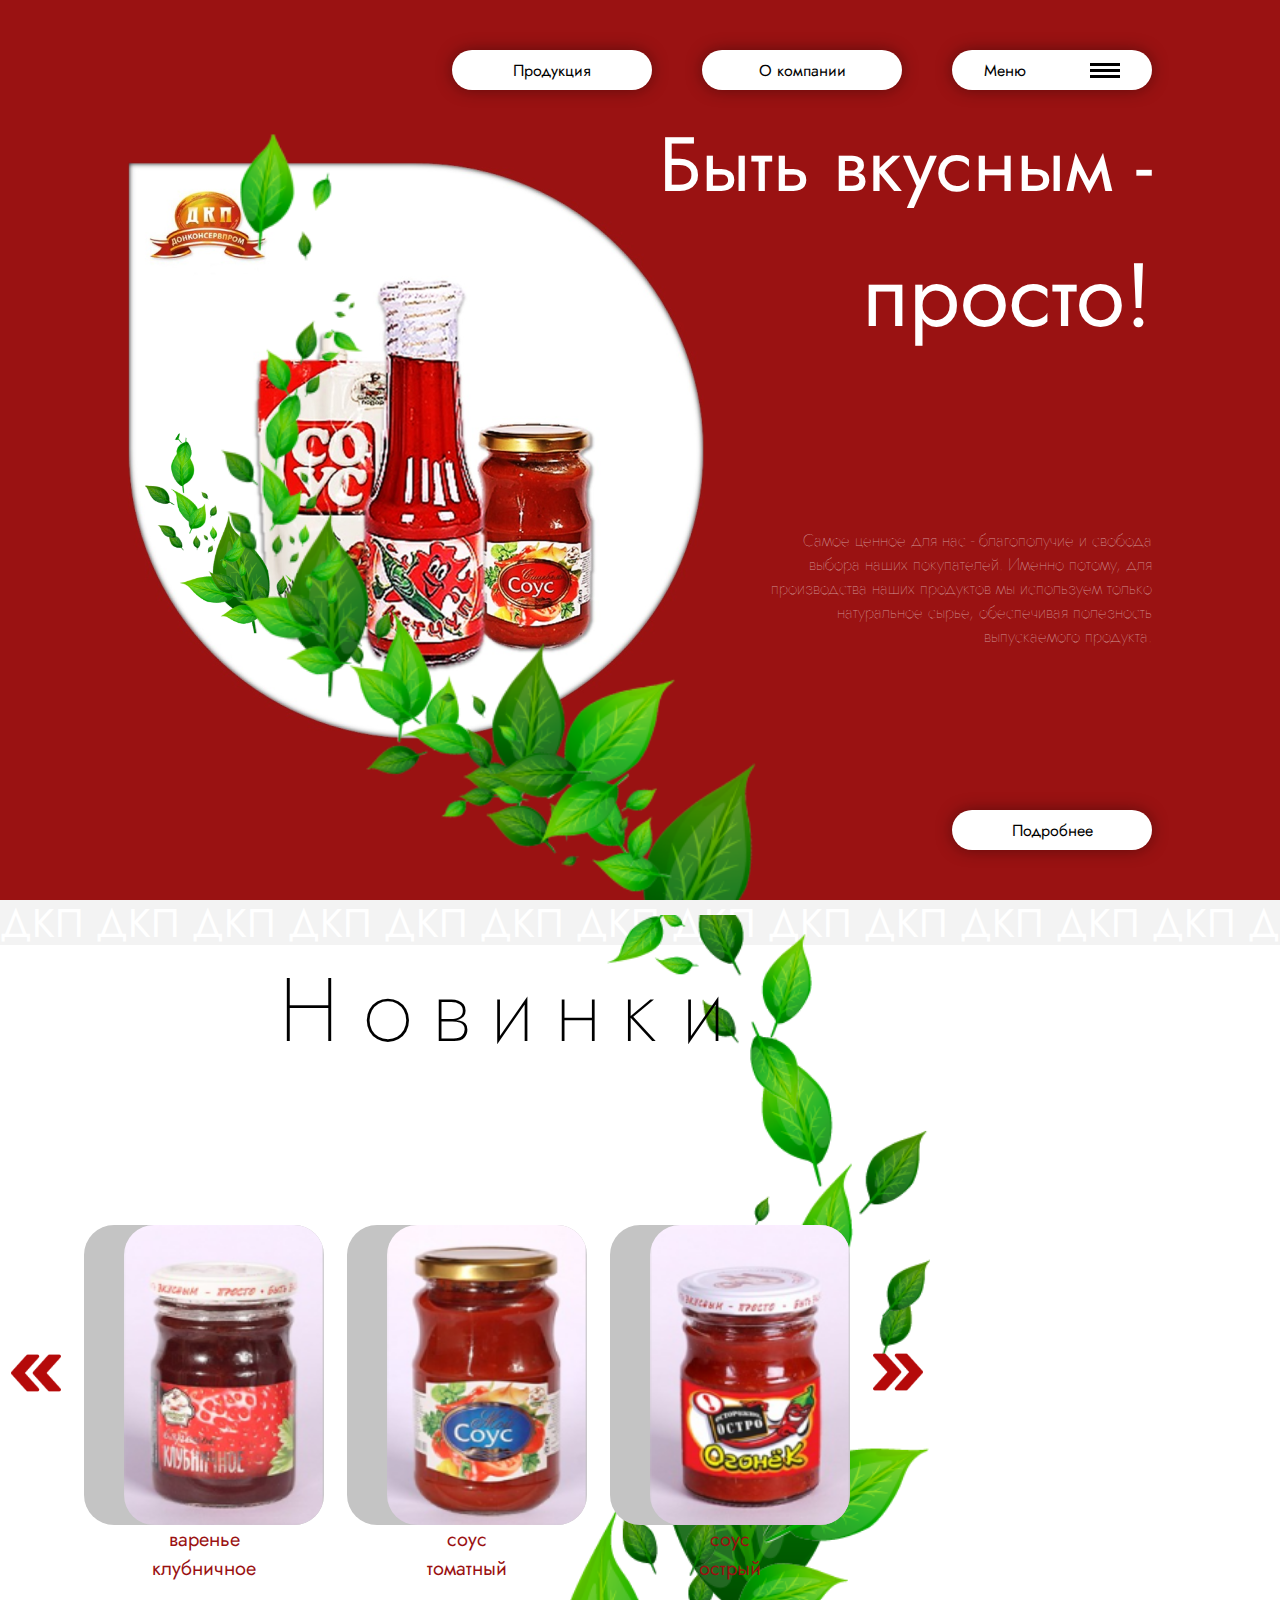
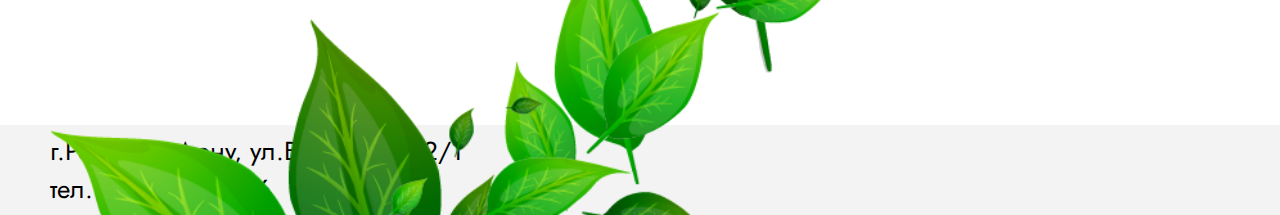
<file: index.html>
<!DOCTYPE html>
<html lang="en">

<head>
    <meta charset="UTF-8">
    <meta http-equiv="X-UA-Compatible" content="IE=edge">
    <meta name="viewport" content="width=device-width, initial-scale=1.0">
    <link rel="stylesheet" href="style.css">
    <link rel="stylesheet" href="media.css">
    <title>ДКП</title>
    <!-- Yandex.Metrika counter -->
    <script type="text/javascript">
        (function (m, e, t, r, i, k, a) {
            m[i] = m[i] || function () {
                (m[i].a = m[i].a || []).push(arguments)
            };
            m[i].l = 1 * new Date();
            k = e.createElement(t), a = e.getElementsByTagName(t)[0], k.async = 1, k.src = r, a.parentNode
                .insertBefore(k, a)
        })
        (window, document, "script", "https://mc.yandex.ru/metrika/tag.js", "ym");

        ym(86804657, "init", {
            clickmap: true,
            trackLinks: true,
            accurateTrackBounce: true
        });
    </script>
    <noscript>
        <div><img src="https://mc.yandex.ru/watch/86804657" style="position:absolute; left:-9999px;" alt="" /></div>
    </noscript>
    <!-- /Yandex.Metrika counter -->
</head>

<body>
    <main>
        <div class="container">
            <img src="img/l4.png" alt="" id="l2">
            <img id="l1" src="img/l1.png" alt="">
            <div class="header">
                <ul>
                    <a href="pages/production.html">
                        <li>Продукция</li>
                    </a>
                    <a href="pages/about.html">
                        <li>О компании</li>
                    </a>
                    <a href="">
                        <li>Меню</li>
                        <div class="menulable">
                            <div class="quad"></div>
                            <div class="quad"></div>
                            <div class="quad"></div>
                        </div>
                    </a>
                </ul>
            </div>
            <div class="texts">
                <h1>Быть вкусным -<br> <span>просто!</span></h1>
                <p>Самое ценное для нас - благополучие и свобода выбора наших покупателей. Именно потому, для
                    производства наших продуктов мы используем только натуральное сырье, обеспечивая полезность
                    выпускаемого продукта.</p>
                <a href="">
                    <div class="more">Подробнее</div>
                </a>
            </div>
        </div>
    </main>
    <div class="content">
        <img src="img/l3.png" alt="" id="l3">
        <div class="dkp">
            <p class="dkptext">ДКП ДКП ДКП ДКП ДКП ДКП ДКП ДКП ДКП ДКП ДКП ДКП ДКП ДКП ДКП ДКП ДКП ДКП ДКП ДКП ДКП ДКП
                ДКП ДКП ДКП ДКП ДКП ДКП ДКП</p>
        </div>
        <div class="container2">
            <h2>Новинки</h2>
            <div class="goods">
                <a href=""><img src="img/arrows.png" id="arrows" alt=""></a>
                <a href="" class="gooda">
                    <img src="img/bank7.png" alt="">
                    <p>варенье <br> клубничное</p>
                </a>
                <a href="pages/sous.html" class="gooda">
                    <img src="img/bank8.png" alt="">
                    <p>соус <br> томатный</p>
                </a>
                <a href="" class="gooda">
                    <img src="img/bank5.png" alt="">
                    <p>соус <br> острый</p>
                </a>
                <a href=""><img src="img/arrows.png" id="arrows" alt=""></a>
            </div>
        </div>
        <div class="footer">
            <p>г.Ростов-на-Дону, ул.Вавилова, 62/1 <br>тел.(863) 237-23-86</p>
        </div>
    </div>
</body>

</html>
</file>
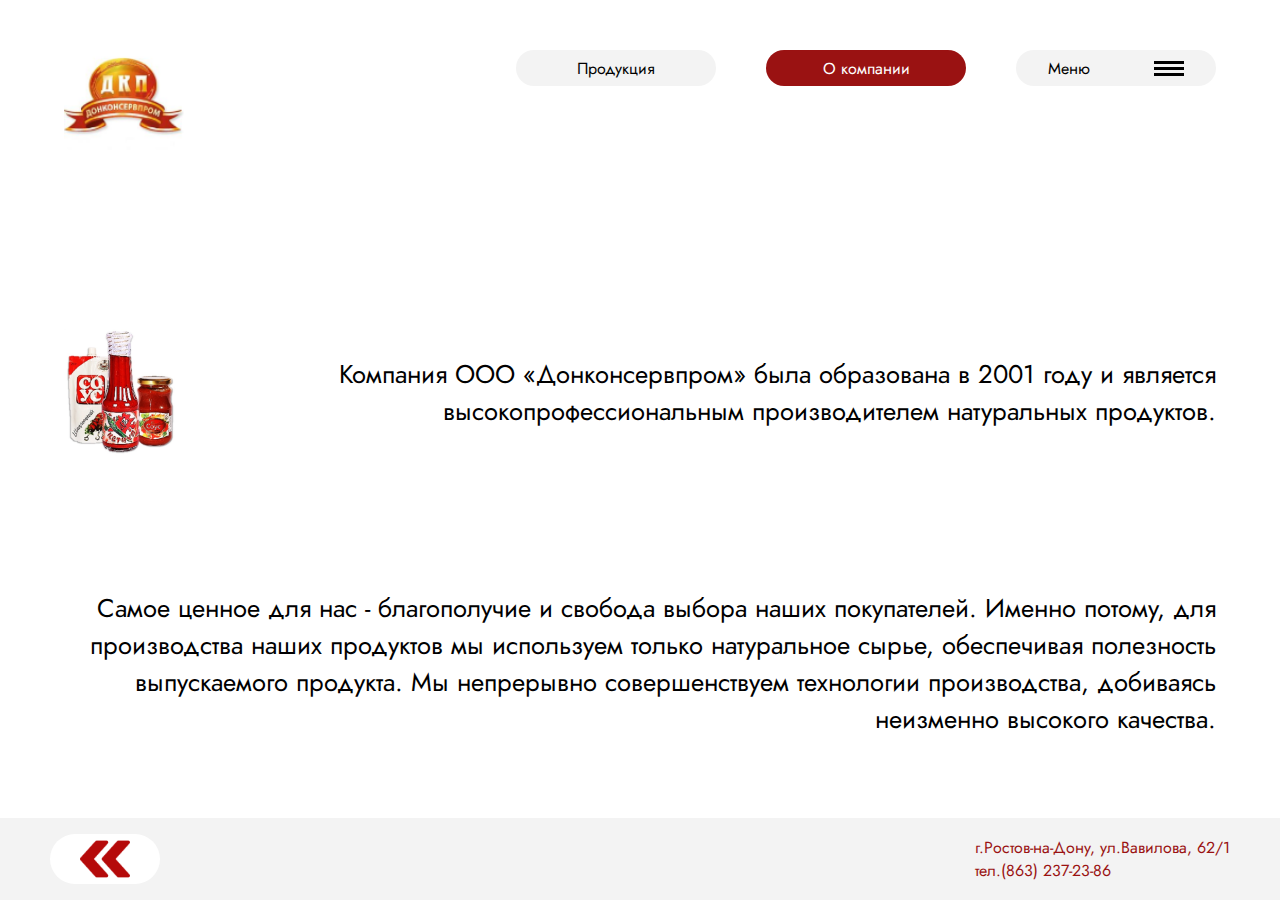
<file: pages/about.html>
<!DOCTYPE html>
<html lang="en">

<head>
    <meta charset="UTF-8">
    <meta http-equiv="X-UA-Compatible" content="IE=edge">
    <meta name="viewport" content="width=device-width, initial-scale=1.0">
    <link rel="stylesheet" href="about.css">
    <link rel="stylesheet" href="aboutmedia.css">
    <title>О компании</title>
    <!-- Yandex.Metrika counter -->
    <script type="text/javascript">
        (function (m, e, t, r, i, k, a) {
            m[i] = m[i] || function () {
                (m[i].a = m[i].a || []).push(arguments)
            };
            m[i].l = 1 * new Date();
            k = e.createElement(t), a = e.getElementsByTagName(t)[0], k.async = 1, k.src = r, a.parentNode
                .insertBefore(k, a)
        })
        (window, document, "script", "https://mc.yandex.ru/metrika/tag.js", "ym");

        ym(86804657, "init", {
            clickmap: true,
            trackLinks: true,
            accurateTrackBounce: true
        });
    </script>
    <noscript>
        <div><img src="https://mc.yandex.ru/watch/86804657" style="position:absolute; left:-9999px;" alt="" /></div>
    </noscript>
    <!-- /Yandex.Metrika counter -->
</head>

<body>
    <main>
        <div class="container">
            <header>
                <a href="../index.html"><img src="../img/dkp-1 1.png" alt=""></a>
                <ul>
                    <a href="production.html">
                        <li>Продукция</li>
                    </a>
                    <a href="about.html">
                        <li>О компании</li>
                    </a>
                    <a href="">
                        <li>Меню</li>
                        <div class="menulable">
                            <div class="quad"></div>
                            <div class="quad"></div>
                            <div class="quad"></div>
                        </div>
                    </a>
                </ul>
            </header>
            <div class="text1">
                <img src="../img/lotbank.png" alt="">
                <p>Компания ООО «Донконсервпром» была образована в 2001 году
                    и является высокопрофессиональным производителем
                    натуральных продуктов.</p>
            </div>
            <p id="downtext">Самое ценное для нас - благополучие и свобода выбора наших покупателей. Именно потому, для
                производства наших продуктов мы используем только натуральное сырье, обеспечивая полезность выпускаемого
                продукта. Мы непрерывно совершенствуем технологии производства, добиваясь неизменно высокого качества.
            </p>
        </div>
        <footer>
            <a href="../index.html">
                <div class="backblock">
                    <img src="../img/arrows.png" alt="">
                </div>
            </a>
            <p>
                г.Ростов-на-Дону, ул.Вавилова, 62/1 <br> тел.(863) 237-23-86
            </p>
        </footer>
    </main>
</body>

</html>
</file>
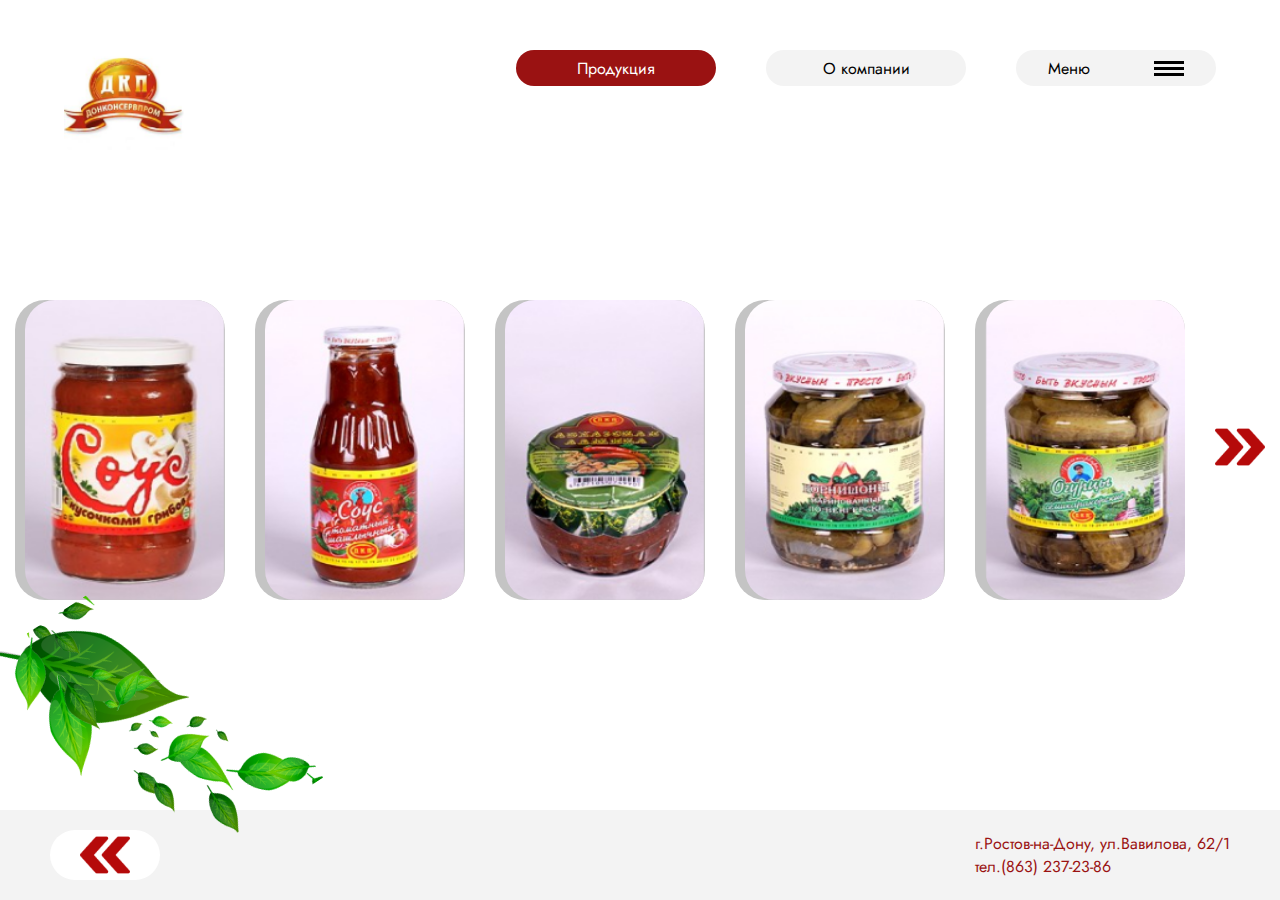
<file: pages/production.html>
<!DOCTYPE html>
<html lang="en">

<head>
    <meta charset="UTF-8">
    <meta http-equiv="X-UA-Compatible" content="IE=edge">
    <meta name="viewport" content="width=device-width, initial-scale=1.0">
    <link rel="stylesheet" href="production.css">
    <link rel="stylesheet" href="productionmedia.css">
    <title>Продукция</title>
    <!-- Yandex.Metrika counter -->
    <script type="text/javascript">
        (function (m, e, t, r, i, k, a) {
            m[i] = m[i] || function () {
                (m[i].a = m[i].a || []).push(arguments)
            };
            m[i].l = 1 * new Date();
            k = e.createElement(t), a = e.getElementsByTagName(t)[0], k.async = 1, k.src = r, a.parentNode
                .insertBefore(k, a)
        })
        (window, document, "script", "https://mc.yandex.ru/metrika/tag.js", "ym");

        ym(86804657, "init", {
            clickmap: true,
            trackLinks: true,
            accurateTrackBounce: true
        });
    </script>
    <noscript>
        <div><img src="https://mc.yandex.ru/watch/86804657" style="position:absolute; left:-9999px;" alt="" /></div>
    </noscript>
    <!-- /Yandex.Metrika counter -->
</head>

<body>
    <img src="../img/l4.png" alt="" id="list">
    <main>
        <div class="container">
            <header>
                <a href="../index.html"><img src="../img/dkp-1 1.png" alt=""></a>
                <ul>
                    <a href="production.html">
                        <li>Продукция</li>
                    </a>
                    <a href="about.html">
                        <li>О компании</li>
                    </a>
                    <a href="">
                        <li>Меню</li>
                        <div class="menulable">
                            <div class="quad"></div>
                            <div class="quad"></div>
                            <div class="quad"></div>
                        </div>
                    </a>
                </ul>
            </header>
        </div>
        <div class="goodswrapper">
            <div class="goods">
                <a href="" class="gooda">
                    <img src="../img/bank1.png" alt="">
                </a>
                <a href="" class="gooda">
                    <img src="../img/bank4.png" alt="">
                </a>
                <a href="" class="gooda">
                    <img src="../img/bank6.png" alt="">
                </a>
                <a href="" class="gooda">
                    <img src="../img/bank2.png" alt="">
                </a>
                <a href="" class="gooda">
                    <img src="../img/bank3.png" alt="">
                </a>
                <a href=""><img src="../img/arrows.png" id="arrows" alt=""></a>
            </div>
        </div>
        <footer>
            <a href="../index.html">
                <div class="backblock">
                    <img src="../img/arrows.png" alt="">
                </div>
            </a>
            <p>
                г.Ростов-на-Дону, ул.Вавилова, 62/1 <br> тел.(863) 237-23-86
            </p>
        </footer>
    </main>
</body>

</html>
</file>
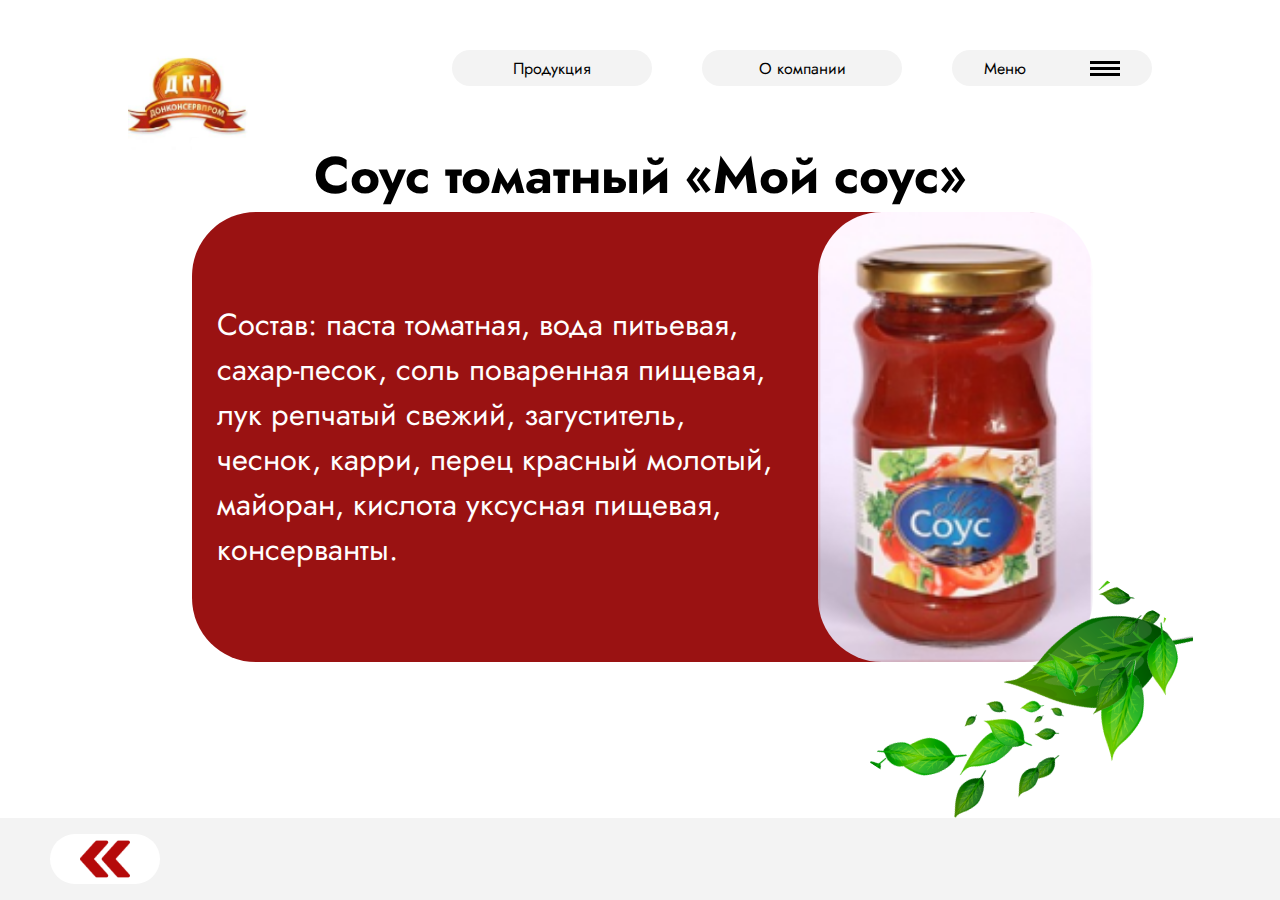
<file: pages/sous.html>
<!DOCTYPE html>
<html lang="en">

<head>
    <meta charset="UTF-8">
    <meta http-equiv="X-UA-Compatible" content="IE=edge">
    <meta name="viewport" content="width=device-width, initial-scale=1.0">
    <link rel="stylesheet" href="sous.css">
    <link rel="stylesheet" href="sousmedia.css">
    <title>Томатный соус</title>
    <!-- Yandex.Metrika counter -->
    <script type="text/javascript">
        (function (m, e, t, r, i, k, a) {
            m[i] = m[i] || function () {
                (m[i].a = m[i].a || []).push(arguments)
            };
            m[i].l = 1 * new Date();
            k = e.createElement(t), a = e.getElementsByTagName(t)[0], k.async = 1, k.src = r, a.parentNode
                .insertBefore(k, a)
        })
        (window, document, "script", "https://mc.yandex.ru/metrika/tag.js", "ym");

        ym(86804657, "init", {
            clickmap: true,
            trackLinks: true,
            accurateTrackBounce: true
        });
    </script>
    <noscript>
        <div><img src="https://mc.yandex.ru/watch/86804657" style="position:absolute; left:-9999px;" alt="" /></div>
    </noscript>
    <!-- /Yandex.Metrika counter -->
</head>

<body>
    <main>
        <div class="container">
            <header>
                <a href="../index.html"><img src="../img/dkp-1 1.png" alt=""></a>
                <ul>
                    <a href="pages/production.html">
                        <li>Продукция</li>
                    </a>
                    <a href="about.html">
                        <li>О компании</li>
                    </a>
                    <a href="">
                        <li>Меню</li>
                        <div class="menulable">
                            <div class="quad"></div>
                            <div class="quad"></div>
                            <div class="quad"></div>
                        </div>
                    </a>
                </ul>
            </header>
            <div class="sous">
                <h1>Соус томатный «Мой соус»</h1>
                <div class="desc">
                    <img src="../img/bank8.png" alt="">
                    <p>Состав: паста томатная, вода питьевая, сахар-песок, соль поваренная пищевая, лук репчатый свежий,
                        загуститель, чеснок, карри, перец красный молотый, майоран, кислота уксусная пищевая,
                        консерванты.
                    </p>
                </div>
            </div>
        </div>
        <img src="../img/l4.png" alt="" id="list">
        <footer>
            <a href="../index.html">
                <div class="backblock">
                    <img src="../img/arrows.png" alt="">
                </div>
            </a>
        </footer>
    </main>
</body>

</html>
</file>
<file: style.css>
@charset "UTF-8";

@import url('https://fonts.googleapis.com/css2?family=Jost&display=swap');

* {
    margin: 0px;
    padding: 0px;
    border: 0px;
    font-family: 'Jost', sans-serif;
    text-decoration: none;
    color: black;
}

:visited,
:active {
    color: black;
}

body {
    width: 100%;
    max-width: 100%;
    background-color: #9A1212;
}

main {
    display: flex;
    justify-content: center;
    align-items: center;
    max-height: 100vh;
}

.container {
    display: flex;
    flex-direction: column;
    justify-content: space-between;
    margin: 0;
    height: 100vh;
    max-height: 100vh;
    width: 80%;
    background: url("img/logo\ main.png") left no-repeat;
}

#l1 {
    position: absolute;
    width: 600px;
    right: 0;
    margin-right: 500px;
    bottom: 0;
}


#l2 {
    position: absolute;
    width: 200px;
    transform: rotate(90deg);
    bottom: 30%;
    left: 10%;
}


.container .header {
    display: flex;
    margin-top: 50px;
    height: 40px;
    justify-content: flex-end;
}

.container .header ul {
    display: flex;
    justify-content: space-between;
    flex: 0 1 700px;
    list-style: none;
    text-decoration: none;
}

.header ul a {
    display: flex;
    justify-content: center;
    align-items: center;
    background-color: white;
    flex: 0 1 200px;
    min-width: 90px;
    height: 40px;
    border-radius: 20px;
    transition: .1s;
    box-shadow: 0 0 15px rgba(36, 8, 8, 0.5);
}

.header ul a:hover {
    transform: scale(1.2);
    transition: .1s;
}

.header ul a:last-child {
    justify-content: space-around;
}

.menulable {
    display: flex;
    height: 15px;
    flex-direction: column;
    justify-content: space-between;

}

.quad {
    width: 30px;
    height: 3px;
    background-color: black;
}

.texts {
    display: flex;
    flex-direction: column;
    justify-content: space-between;
    align-self: flex-end;
    flex: 0 1 800px;
    width: 50vw;
}

.texts h1 {
    font-size: 6vw;
    font-weight: 400;
    color: white;
    line-height: 130px;
    text-align: right;
}

.texts h1 span {
    font-size: 7vw;
    color: white;
}

.texts p {
    font-size: 1.3vw;
    color: white;
    text-align: right;
    font-weight: 100;
    display: flex;
    align-self: flex-end;
    width: 30vw;
}

.texts a {
    display: flex;
    flex-direction: row;
    justify-content: center;
    align-items: center;
    align-self: flex-end;
    background-color: white;
    width: 200px;
    min-width: 90px;
    height: 40px;
    border-radius: 20px;
    transition: .1s;
    margin-bottom: 50px;
    box-shadow: 0 0 15px rgba(36, 8, 8, 0.5);
}

.texts a:hover {
    transform: scale(1.2);
}

.content {
    width: 100%;
    min-height: 100vh;
    display: flex;
    flex-direction: column;
    justify-content: center;
    background-color: white;
    position: relative;
}

#l3 {
    position: absolute;
    bottom: 0;
    right: 0;
    margin-right: 350px;
    height: 100vh;
}

.container2 {
    width: 80%;
    min-height: 85vh;
    display: flex;
    flex-direction: column;
    justify-content: space-around;
    background-color: white;
}

.container2 h2 {
    font-size: 90px;
    letter-spacing: 20px;
    font-weight: 200;
    align-self: center;
    margin:0;
    padding:0;
    z-index: 1;
}

.goods{
    position: relative;
    display: flex;
    flex-direction: row;
    flex-wrap: wrap;
    justify-content: space-around;
    align-items: center;
    max-width: 73vw;
    min-height: 600px;
    margin: 0px 0px 50px 0px;
}

.gooda p{
    font-size: 20px;
    text-align: center;
    color: #9A1212;
    z-index: 2;
}

.goods #arrows{
    height: 50px;
    width: 50px;
}

.goods a:first-child{
    transform: rotate(180deg);
    margin-bottom: 11px;
}

.goods a:hover{
    transform: scale(1.1);
    transition: .2s;
}

.goods a:first-child:hover{
    transform: rotate(180deg) scale(1.1);
}
.gooda{
    display: flex;
    flex-direction: column;
    flex: 0 1 200px;
    height: 300px;
    border-radius: 30px;
    background-color: #c4c4c4;
    align-items: center;
    transition: .1s;
}

.gooda img{
    width: 200px;
    height: 300px;
    border-radius: 30px;
    margin-left: 40px;
}
.dkp {
    height: 5vh;
    width: 100%;
    max-width: 100vw;
    max-height: 5vh;
    background-color: #f3f3f3;
    overflow: hidden;
}

.dkptext {
    font-size: 40px;
    font-weight: 400;
    color: white;
    overflow: hidden;
    white-space: nowrap;
    margin-top: -6px;
}

.footer {
    display: flex;
    justify-content: flex-start;
    align-items: center;
    width: 100%;
    height: 10vh;
    max-height: 10vh;
    background-color: #f3f3f3;
}

.footer p{
    font-size: 26px;
    margin-left: 50px;
}
</file>
<file: media.css>
@media all and (max-width: 1200px){
    .container{
        background: none;
    }

    .container .header{
        justify-content: center;
    }

    .texts{
        align-self: center;
    }

    #l1{
        display: none;
    }
    
    #l2{
        display: none;
    }

    #l3{
        display: none;
    }

    .texts h1{
        text-align: center;
    }
    .texts p{
        font-size: 3vw;
        text-align: center;
        width: 60vw;
        align-self: center;
    }

    .texts a{
        align-self: center;
    }

    .container2{
        align-self: center;
    }

    .goods{
        justify-content: center;
        align-self: center;
        margin:0;
    }

    .goods #arrows{
        display: none;
    }

    .gooda{
        margin-bottom: 70px;
    }

    /* .gooda:nth-child(2), .gooda:nth-child(4){
        position: absolute;
        display: none!important;
    } */
}

@media all and (max-width: 600px){
    .texts h1{
        font-size: 12vw;
        line-height: 50px;
    }

    .texts h1 span{
        font-size: 15vw;
        line-height: 90px;
    }

    .texts p{
        font-size: 5vw;
        min-height: 50vh;
    }

    .container2 h2{
        font-size: 15vw;
        letter-spacing: 1vw;
    }

    .footer{
        justify-content:center;
    }

    .footer p{
        margin: 0;
        font-size: 5vw;
    }
}
</file>
<file: pages/about.css>
@charset "UTF-8";

@import url('https://fonts.googleapis.com/css2?family=Jost&display=swap');

* {
    margin: 0px;
    padding: 0px;
    border: 0px;
    font-family: 'Jost', sans-serif;
    text-decoration: none;
    color: black;
}

:visited,
:active {
    color: black;
}

body {
    width: 100%;
    max-width: 100%;
    background-color: white;
}

main {
    width: 100%;
    display: flex;
    flex-direction: column;
    justify-content: center;
    align-items: center;
    height: 100vh;
    background-color: white;
}

.container {
    display: flex;
    flex-direction: column;
    justify-content: space-between;
    margin: 0;
    height: 100vh;
    width: 90vw;
}

.container header {
    display: flex;
    margin: 50px 0 0 0;
    height: 5vh;
    justify-content: space-between;
}

.container header ul {
    display: flex;
    justify-content: space-between;
    flex: 0 1 700px;
    list-style: none;
    text-decoration: none;
}


header img{
    width:120px;
    height: 100px;
}

header ul a {
    display: flex;
    justify-content: center;
    align-items: center;
    background-color: #f3f3f3;
    flex: 0 1 200px;
    min-width: 90px;
    height: 4vh;
    border-radius: 20px;
    transition: .1s;
}

header ul a:nth-child(2){
    background-color: #9A1212;
    color: white;
}

header ul a:nth-child(2) li{
    color: white;
}

header ul a:hover {
    transform: scale(1.2);
    transition: .1s;
}

header ul a:last-child {
    justify-content: space-around;
}

.menulable {
    display: flex;
    height: 15px;
    flex-direction: column;
    justify-content: space-between;

}

.quad {
    width: 30px;
    height: 3px;
    background-color: black;
}

.text1{
    display: flex;
    margin-top: 100px;  
    align-items: center;
    width: 90vw;

}

.text1 img{
    width: 10%;
}

.text1 p{
    font-size: 2vw;
    text-align: right;
}

.container>p{
    display: block;
    height:10vw;
    font-size: 2vw;
    text-align: right;
    margin-bottom: 100px;
}

footer {
    width: 100%;
    display: flex;
    align-items: center;
    justify-content: space-between;
    height: 10vh;
    background-color: #f3f3f3;
}

footer a{
    transition: .2s;
}

footer a:hover{
    transform: scale(1.1);
    transition: .2s;
}

.backblock {
    display: flex;
    justify-content: center;
    align-items: center;
    border-radius: 30px;
    height: 80%;
    width: 110px;
    background-color: white;
    margin-left: 50px;
}

footer img {
    height: 50px;
    transform: rotate(180deg);
}

footer>p{
    margin-right:50px;
    color: #9A1212;
}
</file>
<file: pages/aboutmedia.css>
@media all and (max-width: 1200px) {
    .container header {
        justify-content: center;
    }

    header img {
        display: none !important;
    }

    .text1 {
        height: 50%;
        flex-direction: column;
        align-items: center;
    }

    .text1 img {
        width: 30%;

    }

    .text1 p {
        height: 30%;
        text-align: center;
        font-size: 100%;
    }

    .container>p {
        height: 30%;
        font-size: 100%;
        text-align: center;
    }
}

@media all and (max-width: 600px) {
    .backblock,footer>p {
        margin: 0;
    }
}
</file>
<file: pages/production.css>
@charset "UTF-8";

@import url('https://fonts.googleapis.com/css2?family=Jost&display=swap');

* {
    margin: 0px;
    padding: 0px;
    border: 0px;
    font-family: 'Jost', sans-serif;
    text-decoration: none;
    color: black;
}

:visited,
:active {
    color: black;
}

body {
    width: 100%;
    max-width: 100%;
    background-color: white;
}


#list{
    display: block;
    position: absolute;
    transform: scaleX(-1);
    bottom:0;
    margin-bottom: 45px;    
}
main {
    width: 100%;
    display: flex;
    flex-direction: column;
    justify-content: space-between;
    align-items: center;
    min-height: 100vh;
    background-color: white;
}

.container {
    display: flex;
    flex-direction: column;
    justify-content: space-between;
    margin: 0;
    height: 10vh;
    width: 90vw;
}

.container header {
    display: flex;
    margin: 50px 0 0 0;
    height: 5vh;
    max-height: 5vh;
    justify-content: space-between;
}

.container header ul {
    display: flex;
    justify-content: space-between;
    flex: 0 1 700px;
    list-style: none;
    text-decoration: none;
}


header img{
    width:120px;
    height: 100px;
}

header ul a {
    display: flex;
    justify-content: center;
    align-items: center;
    background-color: #f3f3f3;
    flex: 0 1 200px;
    min-width: 90px;
    height: 4vh;
    border-radius: 20px;
    transition: .1s;
}

header ul a:nth-child(1){
    background-color: #9A1212;
    color: white;
}

header ul a:nth-child(1) li{
    color: white;
}

header ul a:hover {
    transform: scale(1.2);
    transition: .1s;
}

header ul a:last-child {
    justify-content: space-around;
}

.menulable {
    display: flex;
    height: 15px;
    flex-direction: column;
    justify-content: space-between;

}

.quad {
    width: 30px;
    height: 3px;
    background-color: black;
}

.goodswrapper{
    height: 350px;
    max-width: 100%;
    display: flex;
    align-items: center;
}
.goods{
    display: flex;
    flex-direction: row;
    flex-wrap: nowrap; 
    justify-content: space-around;
    align-items: center;
    width: 100vw;
    height: 400px;
    max-height: 400px;
}

.gooda p{
    font-size: 20px;
    text-align: center;
    color: #9A1212;
    z-index: 2;
}

.goods #arrows{
    height: 50px;
    width: (100-calc(100vw-50px))px;
}

.goods a:hover{
    transform: scale(1.1);
    transition: .2s;
    overflow: visible!important;
}

.gooda{
    display: flex;
    flex-direction: column;
    flex: 0 1 200px;
    height: 300px;
    border-radius: 30px;
    background-color: #c4c4c4;
    align-items: center;
    transition: .1s;
}

.gooda img{
    width: 200px;
    height: 300px;
    border-radius: 30px;
    margin-left: 10px;
}

footer {
    width: 100%;
    justify-self: flex-end;
    display: flex;
    align-items: center;
    justify-content: space-between;
    height: 10vh;
    background-color: #f3f3f3;
}

footer a{
    transition: .2s;
}

footer a:hover{
    transform: scale(1.1);
    transition: .2s;
}

.backblock {
    display: flex;
    justify-content: center;
    align-items: center;
    border-radius: 30px;
    height: 80%;
    width: 110px;
    background-color: white;
    margin-left: 50px;
}

footer img {
    height: 50px;
    transform: rotate(180deg);
}

footer>p{
    margin-right:50px;
    color: #9A1212;
}
</file>
<file: pages/productionmedia.css>
@media all and (max-width: 1200px) {
    .container header {
        justify-content: center;
    }

    header img {
        display: none !important;
    }

    .gooda:nth-last-child(2){
        display: none !important;
    }
}


@media all and (max-width: 900px){
    .gooda:nth-last-child(3){
        display: none !important;
    }
}

@media all and (max-width: 688px) {
    .gooda:nth-last-child(4){
        display: none !important;
    }

    .backblock,footer>p {
        margin: 0;
    }
}

@media all and (max-width: 500px){
    .gooda:nth-last-child(5){
        display: none !important;
    }
}
@media all and (max-width: 400px){
    .goodswrapper #arrows{
        margin:0;
    }
    #list{
        display: none!important;
    }
}
</file>
<file: pages/sous.css>
@charset "UTF-8";

@import url('https://fonts.googleapis.com/css2?family=Jost&display=swap');

* {
    margin: 0px;
    padding: 0px;
    border: 0px;
    font-family: 'Jost', sans-serif;
    text-decoration: none;
    color: black;
}

:visited,
:active {
    color: black;
}

body {
    width: 100%;
    max-width: 100%;
    background-color: white;
}

main {
    width: 100%;
    display: flex;
    flex-direction: column;
    justify-content: center;
    align-items: center;
    height: 100vh;
    background-color: white;
}

.container {
    display: flex;
    flex-direction: column;
    justify-content: space-between;
    margin: 0;
    height: 100vh;
    width: 80%;
}

.container header {
    display: flex;
    margin: 50px 0 0 0;
    height: 40px;
    justify-content: space-between;
}

.container header ul {
    display: flex;
    justify-content: space-between;
    flex: 0 1 700px;
    list-style: none;
    text-decoration: none;
}
header img{
    width:120px;
    height: 100px;
}

header ul a {
    display: flex;
    justify-content: center;
    align-items: center;
    background-color: #f3f3f3;
    flex: 0 1 200px;
    min-width: 90px;
    height: 4vh;
    border-radius: 20px;
    transition: .1s;
}

header ul a:hover {
    transform: scale(1.2);
    transition: .1s;
}

header ul a:last-child {
    justify-content: space-around;
}

.menulable {
    display: flex;
    height: 15px;
    flex-direction: column;
    justify-content: space-between;

}

.quad {
    width: 30px;
    height: 3px;
    background-color: black;
}

.sous {
    display: flex;
    flex-direction: column;
    align-items: center;
    align-self: center;
    width: 70vw;
    height: 70vh;
    background-color: white;
    margin-bottom: 50px;
}

.sous p {
    color: white;
    font-size: 2.4vw;
    line-height: fit-content;
    margin: 15px 25px 15px 25px;
    max-height: 70vh;
}

.sous h1{
    font-size: 4vw;
}

.desc {
    display: flex;
    width: 70vw;
    height: 50vh;
    border-radius: 5vw;
    background-color: #9A1212;
    flex-direction: row;
    align-items: center;
    z-index: 1;
}

.desc img {
    object-fit: cover;
    order: 2;
    margin-right: -5px;
    height: 100%;
    max-height: 100%;
    border-radius: 5vw;
}

#list{
    position: absolute;
    right:0;
    bottom: 0;
    margin: 0 6.8vw 60px 0;
    z-index: 1;
}

footer {
    width: 100%;
    display: flex;
    align-items: center;
    height: 10vh;
    background-color: #f3f3f3;
}

footer a{
    transition: .2s;
}

footer a:hover{
    transform: scale(1.1);
    transition: .2s;
}

.backblock {
    display: flex;
    justify-content: center;
    align-items: center;
    border-radius: 30px;
    height: 80%;
    width: 110px;
    background-color: white;
    margin-left: 50px;
}

footer img {
    height: 50px;
    transform: rotate(180deg);
}
</file>
<file: pages/sousmedia.css>
@media all and (max-width: 1200px) {
    .container header {
        justify-content: center;
    }
    header img{
        display: none!important;
    }

    #list{
        position: absolute;
        right:0;
        bottom: 0;
        margin: 0 3vw 80px 0;
        z-index: 1;
    }
}

@media all and (max-width: 700px){
    #list{
        position: absolute;
        right:0;
        bottom: 0;
        margin: 0 6.8vw 100px 0;
        z-index: 1;
    }
}

@media all and (max-width: 500px){

    .desc{
        display: block;
    }
    .sous p{
        font-size: 4vw;
    }

    .desc img{
        float: left;
        max-height: 65%!important;
        margin-right: 15px;
    }

    footer{
        justify-content: center;
    }

    .backblock{
        margin: 0;
    }

    #list{
        position: absolute;
        right:0;
        bottom: 0;
        margin: 0 2vw 130px 0;
        z-index: 1;
    }
}

@media all and (max-width: 460px){
    .desc img{
        float:none;
        display: block!important;
        margin-left: auto;
        margin-right: auto;
        max-width: 200px;
        width: 80%;
    }
    .desc p{
        font-size: 3.4vw;
    }

    #list{
        display: none;
    }
}
</file>
